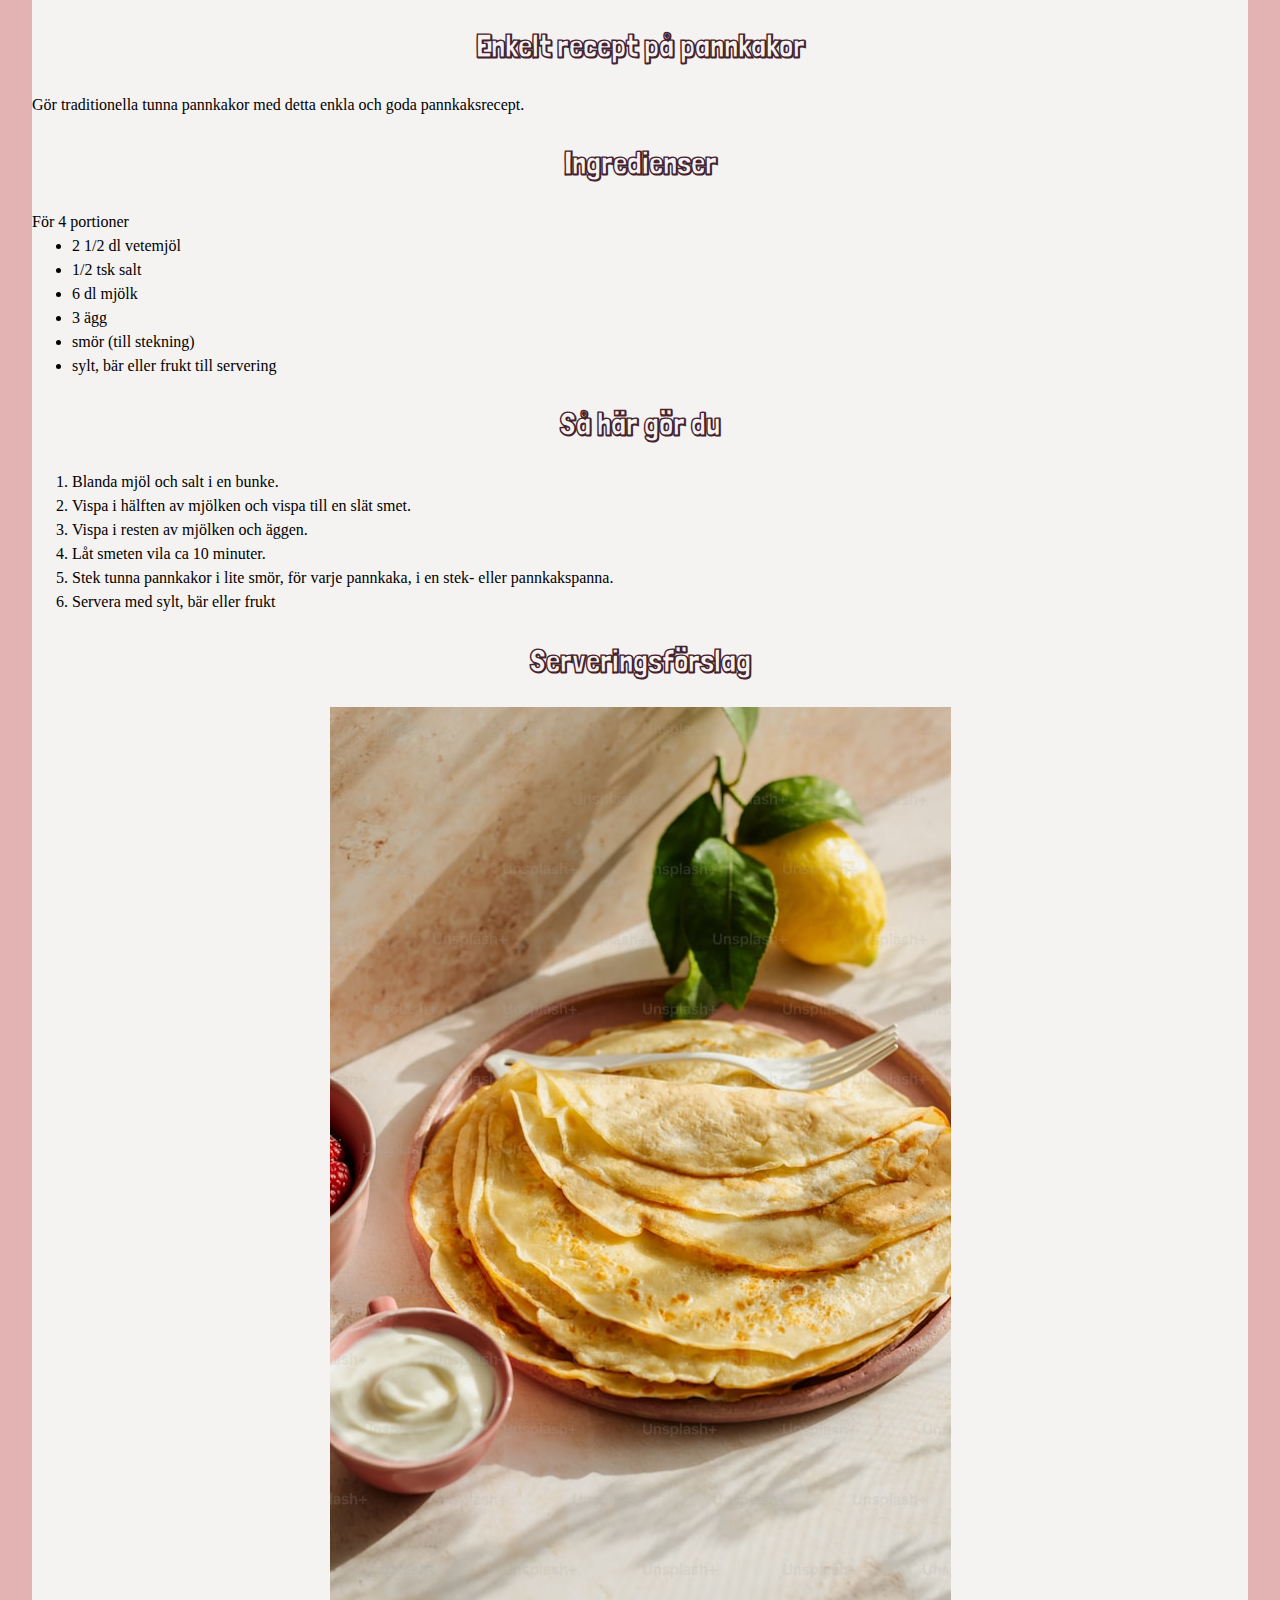
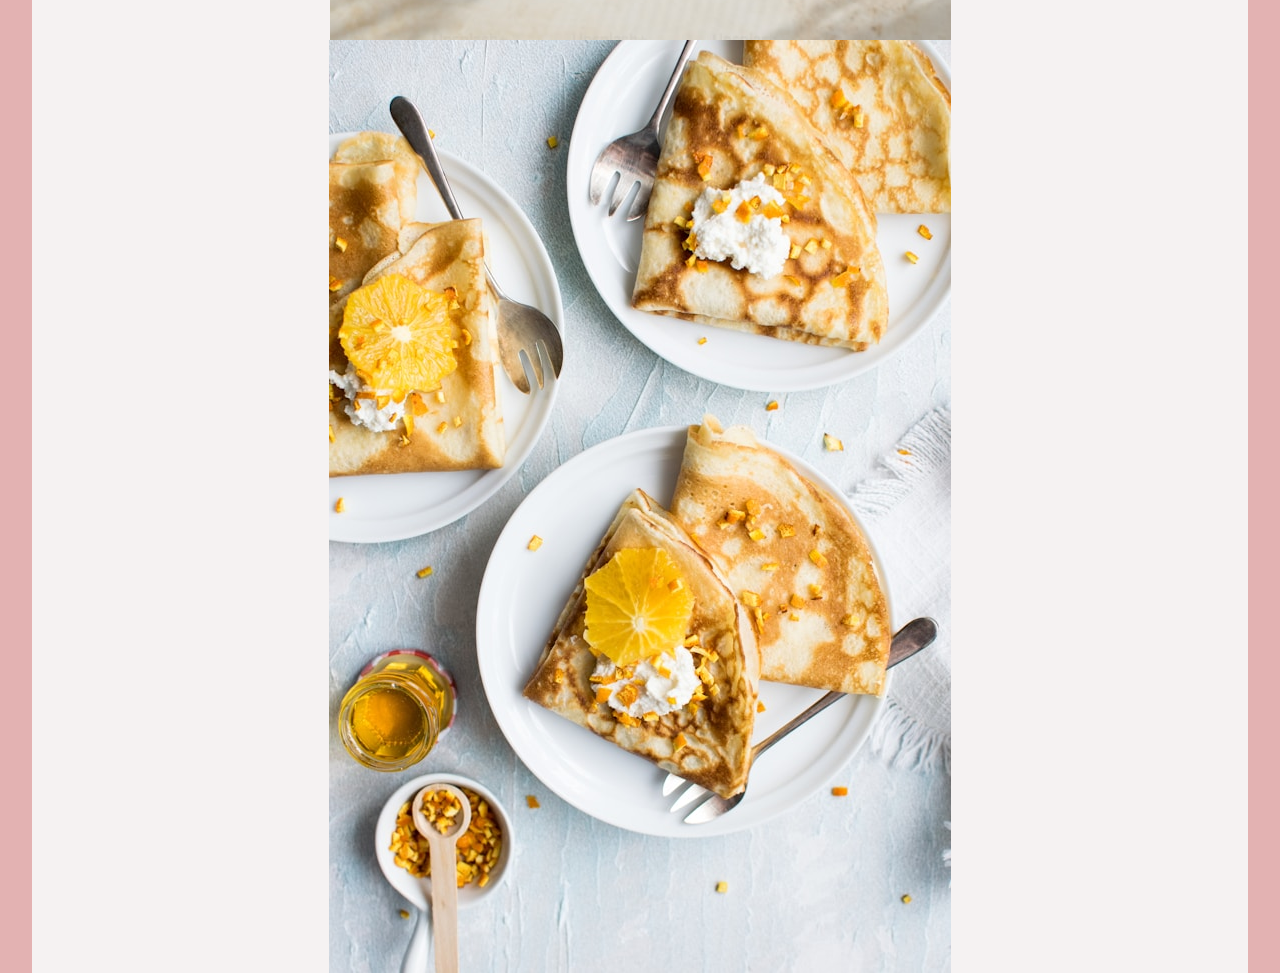
<file: src/recipe.html>
<!DOCTYPE html>
<html lang="sv">
<head>
    <meta charset="UTF-8">
    <meta name="viewport" content="width=device-width, initial-scale=1.0">
    <link href="css/reset.css" rel="stylesheet">
    <link href="css/main.css" rel="stylesheet">
     <meta name="description" content="Ett enkelt recept på pannkakor">
  <meta name="keywords" content="Recept, pannkaka, pannkakor">
  <meta name="author" content="Henrietta Jeansson">
<link rel="preconnect" href="https://fonts.gstatic.com" crossorigin>
<link href="https://fonts.googleapis.com/css2?family=Open+Sans:ital,wght@0,300..800;1,300..800&display=swap" rel="stylesheet">
<link rel="preconnect" href="https://fonts.googleapis.com">
<link rel="preconnect" href="https://fonts.gstatic.com" crossorigin>
<link href="https://fonts.googleapis.com/css2?family=IM+Fell+Great+Primer:ital@0;1&family=Londrina+Shadow&family=Moirai+One&family=Rubik+Puddles&display=swap" rel="stylesheet">
    <title>Pannkakor</title>
</head>

<body>
<header>
<div class="hero-image"></div>
</header>
<main>
    <header aria-labelledby="hero-title"> 
    <h2 id="hero-title">Enkelt recept på pannkakor</h2>
    <p class="description">Gör traditionella tunna pannkakor med detta enkla och goda pannkaksrecept. </p> 
    </header>
    <article aria-labelledby="heading-1">
        <header>
            <h2 id="heading-1">Ingredienser</h2>
            <p>För 4 portioner</p>
        </header>
    <ul>
        <li>2 1/2 dl vetemjöl</li>
        <li>1/2 tsk salt</li>
        <li>6 dl mjölk</li>
        <li>3 ägg</li>
        <li>smör (till stekning)</li>
         <li>sylt, bär eller frukt till servering</li>
    </ul>
    </article>
    <article aria-labelledby="heading-2">
    <h2 id="heading-2">Så här gör du</h2>
    <ol>
        <li>
 Blanda mjöl och salt i en bunke. 
        </li>
        <li>
             Vispa i hälften av mjölken och vispa till en slät smet. 
        </li>
        <li>
             Vispa i resten av mjölken och äggen. 
        </li>
        <li>
             Låt smeten vila ca 10 minuter.
        </li>
        <li>
             Stek tunna pannkakor i lite smör, för varje pannkaka, i en stek- eller pannkakspanna.
        </li>
        <li>
             Servera med sylt, bär eller frukt
        </li>
    </ol>
    </article>
    <section aria-label="Serveringsförslag i bilder">
    <h2>
Serveringsförslag
    </h2>
    <div class="image-section">
    <img src="assets/serving2.jpg" alt="Serveringsförslag med citron och hummus.">
    </img>
     <img src="assets/serving1.jpg" alt="Serveringsförslag med apelsin, nötter och kesella.">
    </img>
    </div>
</section>
</main>
</body>
</html>
</file>
<file: src/css/main.css>
* {
  margin: 0 auto;
  box-sizing: border-box;

}

html {

  /* Varibles */

  /* Colors */
  --white: oklch(96.346% 0.00319 15.323);
  --black: oklch(9.988% 0.04099 29.223);
  --bg-color: oklch(0.4452 0.1827 29.23 / 30.2%);
  --hero-text-color: oklch(95.808% 0.00871 25.37 / 0.813);
  --dark-text: oklch(0.4452 0.1827 29.23);
  --hover-color: oklch(0.9097 0.0432 16.2 / 77.37%);
  --underline: oklch(0.5342 0.1689 24.94);
  --accent-color: oklch(0.3858 0.1471 0.43);
  --darker-accent: oklch(0.3038 0.0543 0.43);
  --overlay: oklch(0.3862 0.1332 0.43 / 32.39%);
  --modal-bg: oklch(92.502% 0.02085 17.26 / 0.994);
  --log-btn: oklch(66.226% 0.09398 19.833 / 0.736);

  /* Padding and margin */
  --space-xxs: 0.2rem;
  --space-xs: 0.4rem;
  --space-s: 0.8rem;
  --space-m: 1.4rem;
  --space-l: 2rem;
  --space-xl: 3rem;

  /* Screen sizes */
  --mobile: 400px;
  --small-tablet: 580px;
  --tablet: 760px;
  --high-resolution: 900px;
  /* FONTS */

  --font-size-p: clamp(1rem, 1.5vw, 2.5rem);
  /* Moirai One: CSS class */

  .moirai-one-regular {
    font-family: "Moirai One", system-ui;
    font-weight: 400;
    font-style: normal;
  }

  /* Rubik Puddles: CSS class */

  .rubik-puddles-regular {
    font-family: "Rubik Puddles", system-ui;
    font-weight: 400;
    font-style: normal;
  }

  /* Londrina Shadow: CSS class */

  .londrina-shadow-regular {
    font-family: "Londrina Shadow", sans-serif;
    font-weight: 400;
    font-style: normal;
  }

  /* IM Fell Great Primer: CSS classes */

  .im-fell-great-primer-regular {
    font-family: "IM Fell Great Primer", serif;
    font-weight: 400;
    font-style: normal;
  }

  .im-fell-great-primer-regular-italic {
    font-family: "IM Fell Great Primer", serif;
    font-weight: 400;
    font-style: italic;
  }

  /* Font-style */
  --logo-font: "Moirai One",
  system-ui;
  --hero-font: "Rubik Puddles",
  system-ui;
  --p-font: "IM Fell Great Primer",
  serif;
  --title-font: "Londrina Shadow",
  sans-serif;

  /* HTML style */
  background-color: var(--bg-color);
}

body {
  font-family: var(--p-font);
  font-optical-sizing: auto;
  font-style: normal;
  font-variation-settings:
    "wdth" 100;
  width: 100vw;
  padding: 0 var(--space-l) 0 var(--space-l);

  @media (max-width: 500px) {
    padding: 0 var(--space-xs) 0 var(--space-xs);
  }

  a {
    color: var(--dark-text);
  }
}

.hero-container {
  position: relative;
  text-align: left;

  .hero-image {
    height: clamp(20rem, 20vw, 40rem);
  }

  #hero-title {
    color: var(--hero-text-color);
    position: absolute;
    top: 50%;
    left: 50%;
    transform: translate(-70%, -50%);
    font-size: clamp(2rem, 3.5vw, 5.5rem);

    p {
      font-size: clamp(1rem, 1.5vw, 2.5rem);
      font-style: italic;
    }

    @media (max-width: 400px) {
      margin: 0 0 0 15%;
    }
  }
}

main {
  background-color: var(--white);
}

.hero-image {
  background-image: url("../assets/hero.jpg");
  background-position: center;
  background-repeat: no-repeat;
  background-size: cover;
  -webkit-background-size: cover;
  -moz-background-size: cover;
  -o-background-size: cover;
}

.hero-div {
  position: absolute;
  background-color: var(--overlay);
  width: 100%;
  height: 100%;
  top: 0;
}

h1 {
  /* color: var(--dark-text); */
  font-size: 3em;
  font-family: var(--hero-font);
}

h2 {
  font-size: var(--space-l);
  font-family: var(--title-font);
  color: var(--darker-accent);
}

h3 {
  font-size: var(--space-m);
  font-family: var(--title-font);
  padding: var(--space-xs);
  color: var(--darker-accent);
}

nav {
  display: flex;
  width: 100%;
  gap: 1em;
  align-items: center;
  justify-content: space-between;
  margin: var(--space-s);

  .logo {
    font-family: var(--hero-font);
    font-size: clamp(1rem, 2.5vw, 2.5rem);
    font-style: bold;
    color: var(--accent-color);

    &:hover {
      color: var(--hover-color);
    }
  }

  .link {
    padding: var(--space-xxs) 1.2em var(--space-xxs) 1.2em;
    width: clamp(5rem, 10vw, 20rem);
    border-radius: 20px;
    background-color: var(--log-btn);
    border: none;
    font-family: var(--title-font);
    font-size: var(--font-size-p);

    a {
      color: var(--dark-text);
      font-weight: bold;
    }

    &:hover {
      box-shadow: 0 var(--space-xs) var(--space-xs) 0 var(--accent-color);
      background-color: var(--log-btn);
    }

    &:active {
      box-shadow: 2px 2px 2px var(--accent-color) inset;
    }
  }
}

a {
  text-decoration: none;
}

.nav_list {
  /* width: 100%; */

  li {
    display: inline;
    padding: var(--space-xs);
    font-family: var(--title-font);
    color: var(--darker-accent);

    &:hover {
      color: var(--hover-color);
      text-decoration: var(--underline) 2px underline;
      text-underline-offset: var(--space-xs);
    }
  }
}

main {
  h2 {
    margin: 0px 0px var(--space-m) 0px;
    text-align: center;
    padding-top: var(--space-m);
    color: var(--darker-accent);
  }

  .content {
    display: grid;
    grid-template-columns: repeat(auto-fit, minmax(25ch, 1fr));
    gap: var(--space-s);
    align-items: center;
    justify-items: center;

    .content-card {
      text-decoration: none;
      color: var(--darker-accent);
      margin: 0px var(--space-xxs) var(--space-m) var(--space-xxs);
      /* padding: 2em; */

      .content-card_header {
        display: grid;
        grid-template-areas: "image" "head";
      }

      .content-card_header_img-wrapper {
        grid-row: image;



        .content-card_header_img-wrapper_img {
          aspect-ratio: 1;
          width: clamp(20rem, 30vw, 25rem);
          object-fit: cover;


          /* @media (max-width: 550px) {
            width: 20rem;
          } */
        }
      }

      .content-card_header_img-wrapper_cap {
        display: none;
      }

      .content-card_text {
        font-size: 1em;
        text-overflow: ellipsis;
        display: inline-block;
        display: -webkit-box;
        -webkit-box-orient: vertical;
        line-clamp: 3;
        -webkit-line-clamp: 3;
        overflow: hidden;
        max-width: 100%;
        padding: 0.4rem 0.4rem 0.2rem 0.8rem;

        @media (min-width: 450px) and (max-width: 540px) {
          width: 70vw;
        }
      }
    }
  }


  .content-card:hover {
    .content-card_header_link_title {
      text-decoration: var(--underline) 2px underline;
      text-underline-offset: var(--space-xs);
    }
  }


}

footer {
  display: flex;
  margin: 1em 0em 2em 0em;

  li {
    list-style: none;
  }

  .skiplink-wrapper {
    margin-top: 1em;
  }

  @media (max-width: 400px) {
    flex-direction: column;
    gap: var(--space-s);

  }

  @media (max-width: 750px) {
    flex-direction: column;
    gap: var(--space-l)
  }

}


.skiplink {
  display: inline-block;
  color: var(--black);
  background: var(--white);
  padding: .5em;
  position: absolute;
  left: -99999rem;
  z-index: 100;


  &:focus {
    left: 0;
  }
}

.contact-button {
  border: none;
  padding: 0.6em 1.2em 0.6em 1.2em;
  background-color: var(--modal-bg);
  border-radius: 10px;

  &:hover {
    box-shadow: var(--space-xs) var(--space-xs) var(--space-xs) var(--accent-color);
  }

  &:active {
    box-shadow: 2px 2px 2px var(--accent-color) inset;
  }
}

.modal-wrapper {
  width: 60%;
  border: none;
  border-radius: 10px;
  background-color: var(--modal-bg);
  top: 50%;
  left: 50%;
  transform: translate(-50%, -50%);

  .modal-content {
    header {
      display: flex;
      margin: 0.6em 0 1em 5em;

      .modal-content_close-btn {
        border: none;
        color: var(--bg-color);
        background-color: var(--modal-bg);
        margin-right: 0;
        display: inline-block;

        &:hover {
          border-radius: 100px;
          color: var(--modal-bg);
          background-color: var(--accent-color);
          box-shadow: 2px var(--space-xs) var(--space-xs) 2px var(--accent-color);
          /* background-color: var(--hover-color); */
        }

        &:active {
          box-shadow: 2px 2px 2px 2px var(--accent-color) inset;
          border-radius: 100px;
          color: var(--bg-color);
          background-color: var(--modal-bg);
        }
      }
    }

    .modal-content_form {
      display: flex;
      flex-direction: column;
      gap: var(--space-m);
      width: 100%;

      label {
        width: 100%
      }

      input {
        width: 16em;

      }

      textarea {
        width: 90%;
      }

      .modal-content_form_submit-btn {
        padding: 0.6em 1.2em 0.6em 1.2em;
        background-color: var(--dark-text);
        color: var(--hover-color);
        border: none;
        border-radius: 10px;

        &:hover {
          box-shadow: 2px var(--space-xs) var(--space-xs) 2px var(--accent-color);
        }

        &:active {
          box-shadow: 2px 2px 2px 2px var(--accent-color) inset;
          background-color: var(--hover-color);
          color: var(--dark-text);
        }
      }
    }
  }

  @media (max-width: 400px) {
    width: 90vw;

    header {
      display: flex;
      flex-direction: column;
      margin: 0 0 1em 0;
    }

    .modal-content {
      .modal-content_form {
        display: flex;
        flex-direction: column;
        gap: var(--space-s);
        width: 90%;

        input {
          width: 15em;
          /* margin-right: 0; */

        }

        textarea {
          width: 80%;
          margin: 0;
        }

        select {
          width: 15em;
        }
      }

    }
  }
}
</file>
